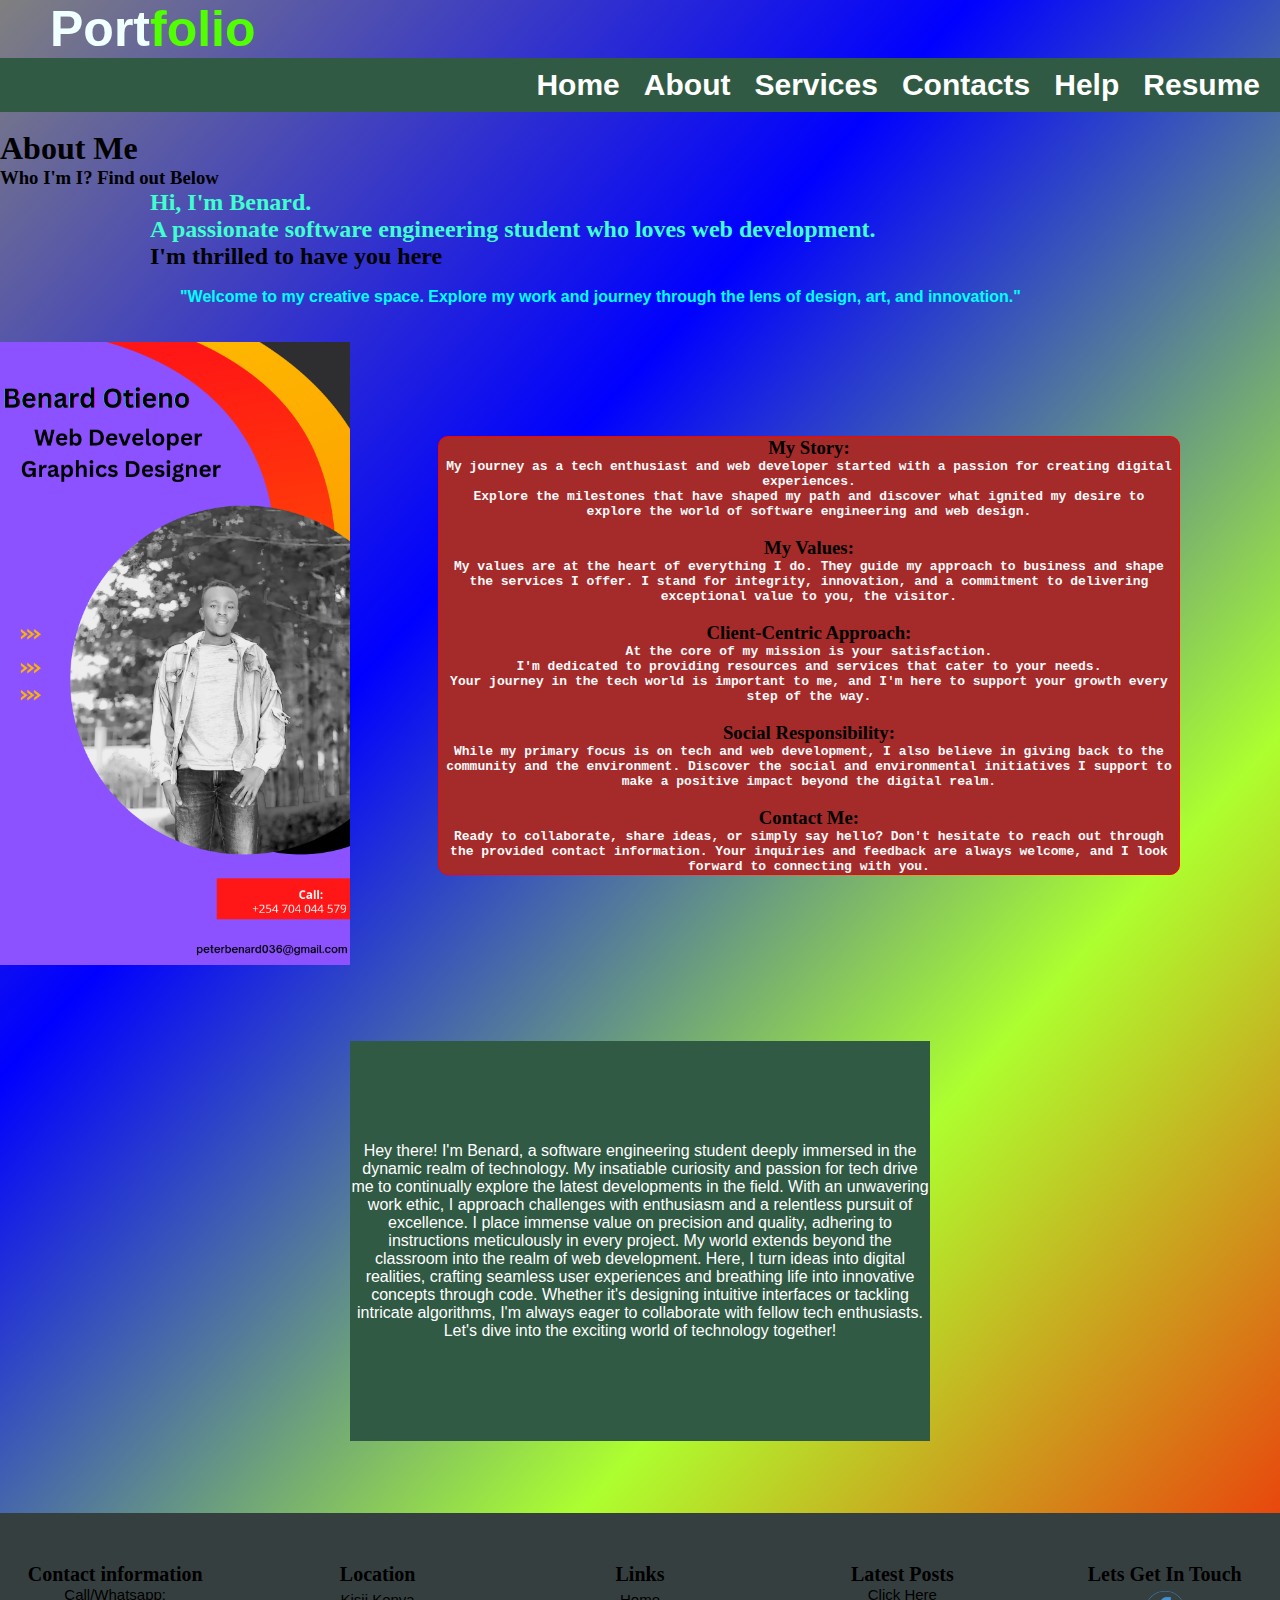
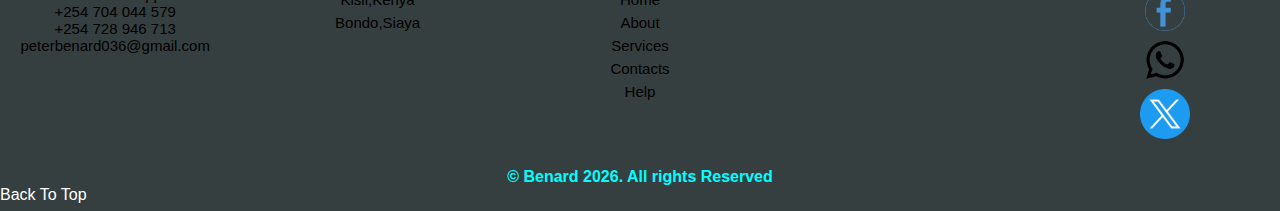
<file: About.html>
<!DOCTYPE html>
<html lang="en">
<head>
    <meta charset="UTF-8">
    <meta name="viewport" content="width=device-width, initial-scale=1.0">
    <title>About Me</title>
    <link rel="stylesheet" href="style.css">



    <style>
      .picture{
        display: flex;
        align-items: center;
        justify-content: center;
        margin-right: 100px;
      
      }
      .pic{
        
        
      }
      .content{
        border: 1px solid rgb(255, 0, 0);
        text-align: center;
        border-radius: 10px;
        background-color: brown;
      }
    </style>



</head>
<body>
    <h1 class="Header"><span style="color: azure;">Port</span>folio</h1>
    <div class="nav-container">
        <nav>
            <ul>
                <li><a href="index.html">Home</a></li>
                <li><a href="About.html">About</a></li>
                <li><a href="Services.html">Services</a></li>
                <li><a href="Contacts.html">Contacts</a></li>
                <li><a href="help.html">Help</a></li>
                <li><a href="resume.html">Resume</a></li>
            </ul>
        </nav>
    </div>
</br>
<div class="gradient-text">
  <h1 style="font-family: cursive;">About Me</h1>
  <h3>Who I'm I?  Find out Below</h3>
</div>


    <h2 style="padding-left: 150px; color: rgb(63, 255, 207);">Hi, I'm Benard. 
        <br/>A passionate software
         engineering student who loves web development.</h2>
    <h2 style="padding-left: 150px;">I'm thrilled to have you here</h2>
    <br/>
    <p class="Introduction">"Welcome to my creative space. 
        Explore my work and journey through the lens of design, art, and innovation."</p>
        <br/>
        <br/>
        
       <!--my profile pic for the website-->

<div class="picture">
  <div class="pic">
    <img src="./me.png" alt="My Photo" width="80%" height="50%">
  </div>

  <div class="content">
 
    <h3 style="font-family: cursive;">My Story:</h3>
<p style="color: rgb(250, 250, 250); font-family: monospace; font-weight: bold;">
  My journey as a tech enthusiast and web developer started with a passion for creating digital experiences.<br/>
 Explore the milestones that have shaped my path and discover what ignited my desire to <br/>
 explore the world of software engineering and web design.</p>
<br/>


<h3 style="font-family: cursive;">My Values:</h3>
<p style="color: rgb(250, 250, 250); font-family: monospace; font-weight: bold;">
  My values are at the heart of everything I do. 
They guide my approach to business and shape the services I offer.
 I stand for integrity, innovation, and a commitment to delivering exceptional value to you, the visitor.</p>

 <br/>

<h3 style="font-family: cursive;">Client-Centric Approach:</h3>
<p style="color: rgb(250, 250, 250); font-family: monospace; font-weight: bold;">
  At the core of my mission is your satisfaction.<br/>
 I'm dedicated to providing resources and services that cater to your needs.<br/>
  Your journey in the tech world is important to me, and I'm here to support your growth every step of the way.</p>
<br/>


<h3 style="font-family: cursive;">Social Responsibility:</h3>
<p style="color: rgb(250, 250, 250); font-family: monospace; font-weight: bold;">
  While my primary focus is on tech and web development,
 I also believe in giving back to the community and the environment.
  Discover the social and environmental initiatives I support to make a positive impact beyond the digital realm.</p>

<br/>

<h3 style="font-family: cursive;">Contact Me:</h3>
<p style="color: rgb(250, 250, 250); font-family: monospace; font-weight: bold;">
  Ready to collaborate, share ideas, or simply say hello? 
Don't hesitate to reach out through the provided contact information.
 Your inquiries and feedback are always welcome, and I look forward to connecting with you.</p>

  </div>

  </div>   
        <br/>
        <br/>

<br/>
<br/>
<div class="About">Hey there!  I'm Benard, a software engineering student deeply immersed in the dynamic realm of technology. My insatiable curiosity and passion for tech drive me to continually explore the latest developments in the field.

  With an unwavering work ethic, I approach challenges with enthusiasm and a relentless pursuit of excellence. I place immense value on precision and quality, adhering to instructions meticulously in every project.
  
  My world extends beyond the classroom into the realm of web development. Here, I turn ideas into digital realities, crafting seamless user experiences and breathing life into innovative concepts through code. Whether it's designing intuitive interfaces or tackling intricate algorithms, I'm always eager to collaborate with fellow tech enthusiasts.
  
  Let's dive into the exciting world of technology together! </div>
  <br/>
  <br/>
  <br/>
  <br/>
  

<footer style="background-color: rgb(54, 63, 63); height: 300px;padding-bottom: 0%;">


    <div class="container 2">
        <div class="box">
          <h2>Contact information</h2>
          <p>Call/Whatsapp:<br/> +254 704 044 579<br/>+254 728 946 713
        <br/><Email>peterbenard036@gmail.com</Email>
        </div>
        <div class="box">
          <h2>Location</h2>
          <ul>
            <li><a href="https://en.wikipedia.org/wiki/Kisii,_Kenya">Kisii,Kenya</a></li>
            <li><a href="https://en.wikipedia.org/wiki/Bondo,_Kenya">Bondo,Siaya</a></li>
          </ul>
          
        </div>
        <div class="box">
          <h2>Links</h2>
          <ul>
            <li><a href="index.html">Home</a></li>
            <li><a href="About.html">About</a></li>
            <li><a href="Services.html">Services</a></li>
            <li><a href="Contacts.html">Contacts</a></li>
            <li><a href="help.html">Help</a></li>

          </ul>
        </div>
        <div class="box">
          <h2>Latest Posts</h2>
          <a href="#">Click Here</a>
        </div>
        <div class="box">
          <h2>Lets Get In Touch</h2>
          <ul>
            <li><a href="https://www.facebook.com/PetreBenard"><img src="./facebook.png" alt="Facebook" height="40px" width="40px"></a></li>
            <li><a href="https://wa.me/254704044579"><img src="./whatsapp.png" alt="Whatsapp"height="40px" width="40px"></a></li>
            <li><a href="https://twitter.com/ArdPetre"><img src="./twitter-x-logo-8FD8E6C4FD-seeklogo.com.png" alt="Twitter"height="50px" width="50px"></a></li>
          </ul>
        </div>
      </div>



    <p style="color: aqua; font-family: Verdana, Geneva, Tahoma, sans-serif;font-weight: bold;
    text-align: center;">
        &copy; Benard <span id="currentYear"></span>. 
        All rights Reserved <reserved class="2023"></reserved></p>
    <a href="#" style="text-decoration: none;
     font-family: Verdana, Geneva, Tahoma, sans-serif;color: white;text-align: right;">
        Back To Top</a>

</footer>
<script>
    // JavaScript to dynamically set the current year
    document.getElementById("currentYear").textContent = new Date().getFullYear();
  </script>

</body>
</html>
</file>
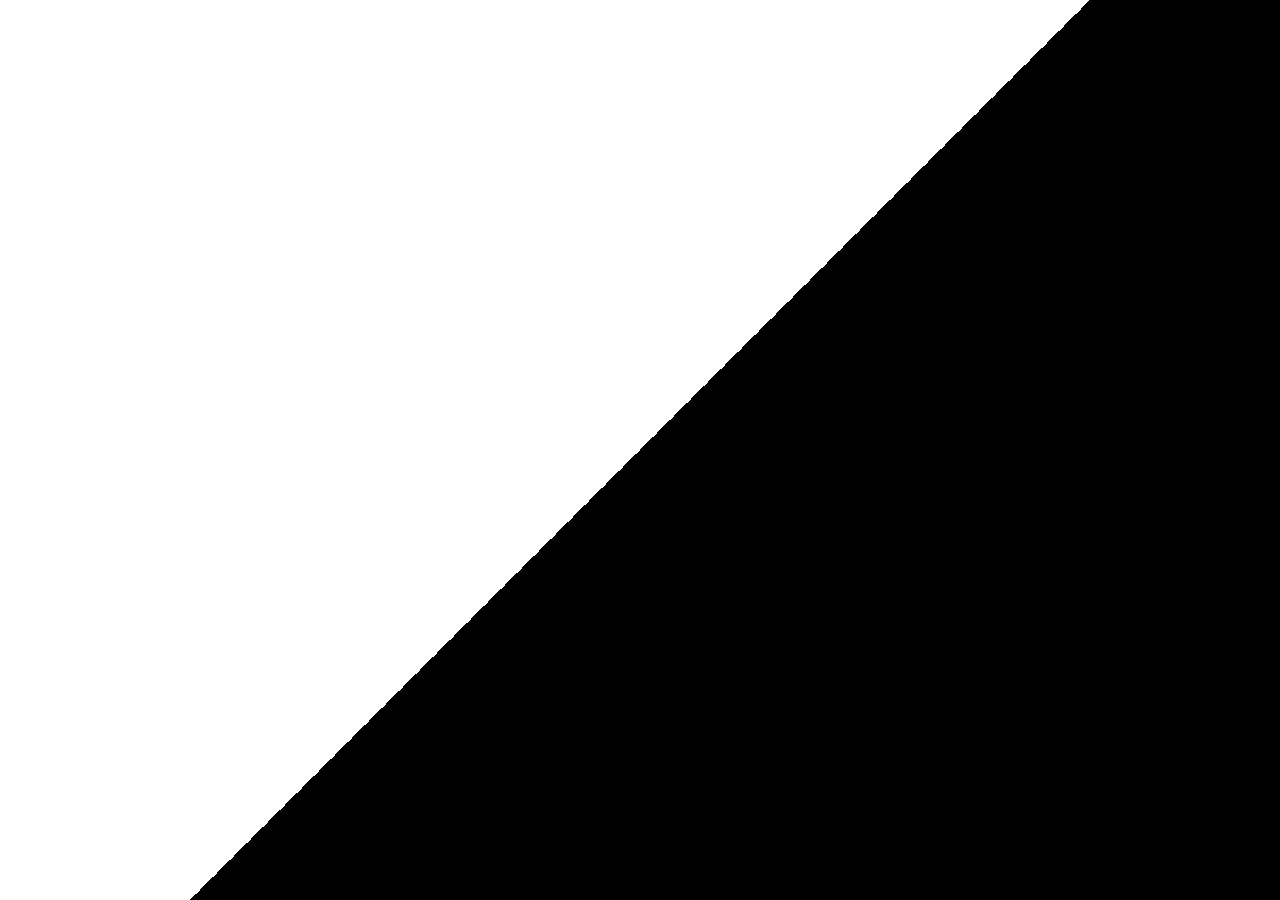
<file: back.html>
<!DOCTYPE html>
<html lang="en">
<head>
    <meta charset="UTF-8">
    <meta name="viewport" content="width=device-width, initial-scale=1.0">
    <title>Document</title>

    <style>
        *{
            margin: 0;
            padding: 0;
            box-sizing: border-box;
        }
        body{
            background: linear-gradient(135deg, white 50%, black 50%);
            min-height: 100vh;
            width:100% ;
        }


        .container{
            width: 100%;
            height: auto;
            background: aqua;
            display: flex;
            flex-direction: row-reverse;
            justify-content: space-around;
            
            
        }
        .one{
            background: red;
            width: 20%;
            height: 300px;
            margin: 20px;
            box-sizing: border-box;
        }

        .two{
            background: red;
            width: 20%;
            height: 300px;
            margin: 20px;
            box-sizing: border-box;
      

        }
        .three{
            background: red;
            width: 20%;
            height: 300px;
            margin: 20px;
            box-sizing: border-box;
       

        }
        .center{
            /*background-color: maroon;
            border: 1px solid blue;
            margin: auto;
            height: 500px;
            width: 30%;
            align-items: center;*/

            display: flex;
            justify-content: center;
            align-items: center;
            flex-direction: row;
        }
    </style>
</head>

<body>

</body>
</html>
</file>
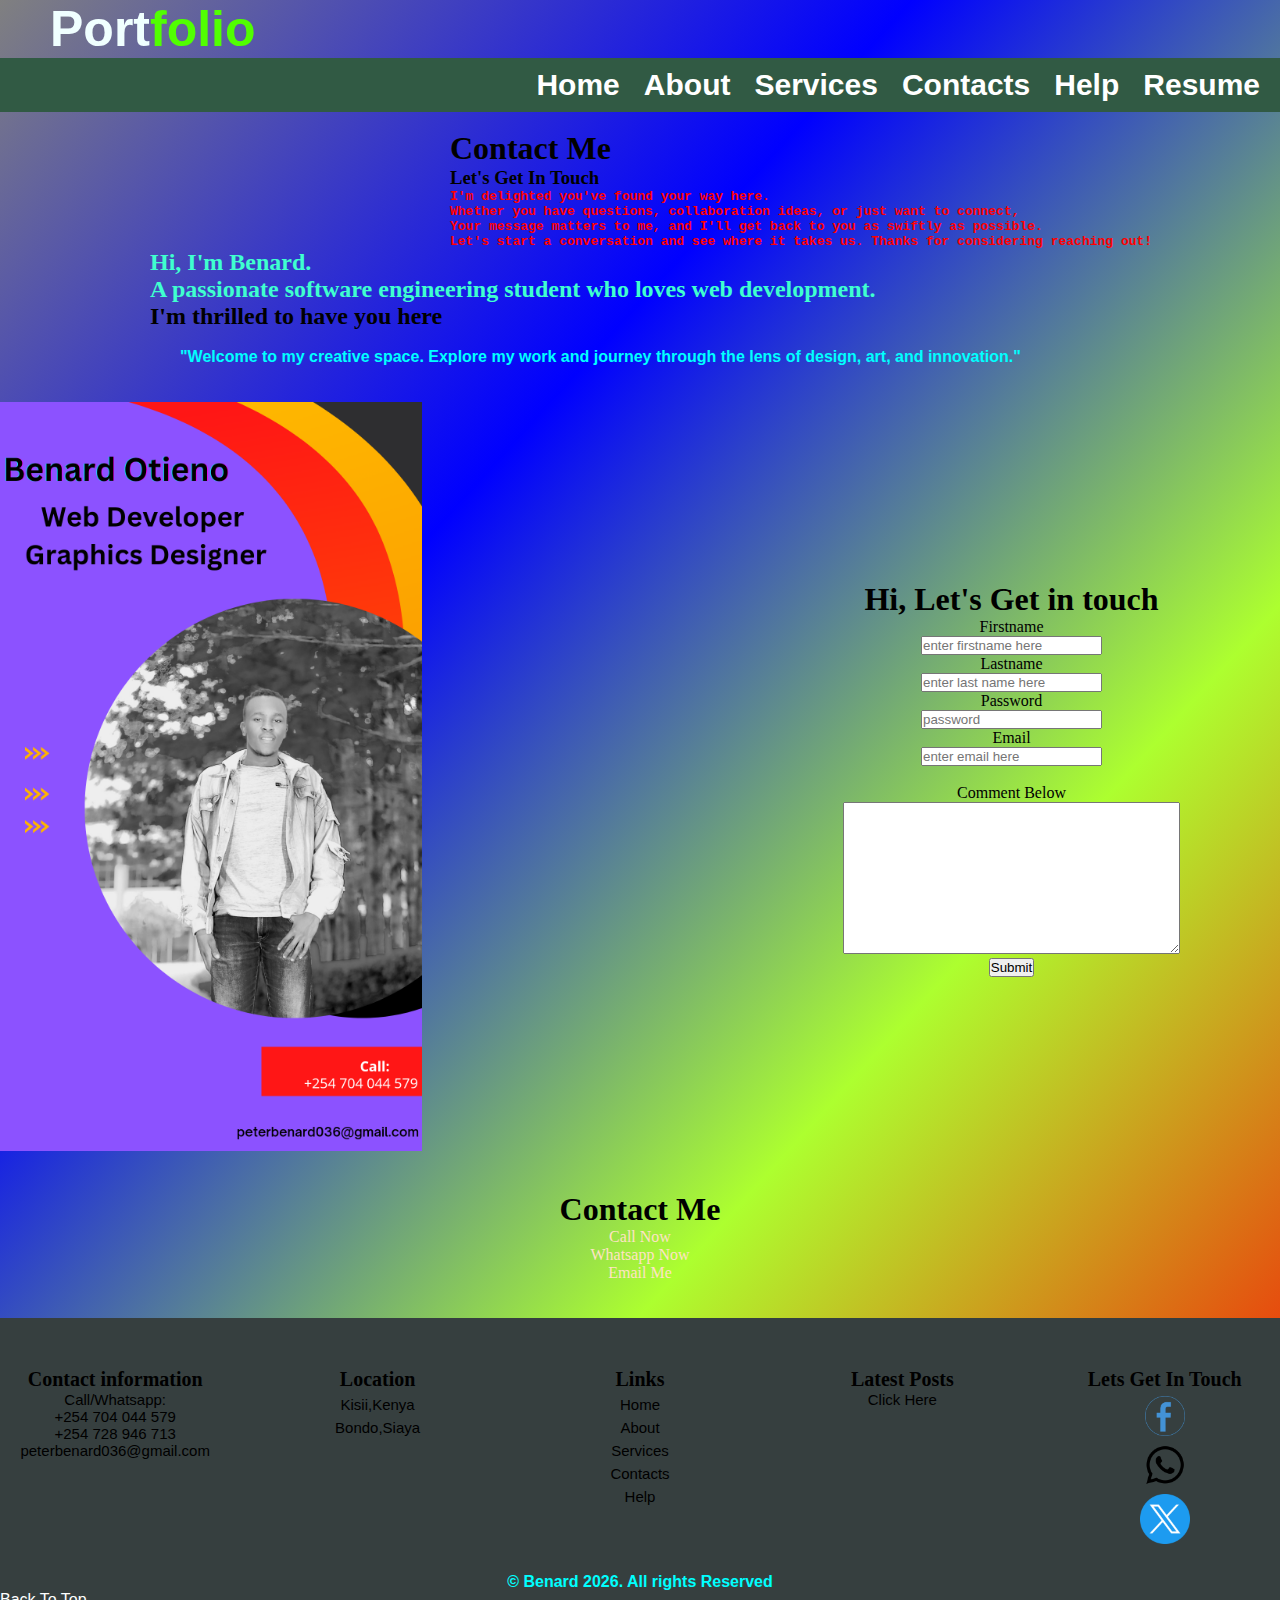
<file: Contacts.html>
<!DOCTYPE html>
<html lang="en">
<head>
    <meta charset="UTF-8">
    <meta name="viewport" content="width=device-width, initial-scale=1.0">
    <title>Contact Me</title>
    <link rel="stylesheet" href="style.css">

    <style>
      .picture{
        display: flex;
        align-items: center;
        justify-content: center;
        margin-right: 100px;
      
      }
      .pic{
        
        
      }
      .content{
        
        text-align: center;
        justify-content: center;

      }
    </style>


</head>


<body>
    <h1 class="Header"><span style="color: azure;">Port</span>folio</h1>
    <div class="nav-container">
        <nav>
            <ul>
                <li><a href="index.html">Home</a></li>
                <li><a href="About.html">About</a></li>
                <li><a href="Services.html">Services</a></li>
                <li><a href="Contacts.html">Contacts</a></li>
                <li><a href="help.html">Help</a></li>
                <li><a href="resume.html">Resume</a></li>
            </ul>
        </nav>
    </div>
</br>

<div style="margin-left: 450px;">
  <h1 style="font-family: cursive;">Contact Me</h1>
  <h3>Let's Get In Touch</h3>
  <p style="font-weight: bolder;font-family: monospace; color: rgb(255, 0, 0);">I'm delighted you've found your way here.<br/>
    Whether you have questions, collaboration ideas, or just want to connect,<br>
     Your message matters to me, and I'll get back to you as swiftly as possible.<br/>
     Let's start a conversation and see where it takes us. Thanks for considering reaching out!</p>
</div>




    <h2 style="padding-left: 150px; color: rgb(63, 255, 207);">Hi, I'm Benard. 
        <br/>A passionate software
         engineering student who loves web development.</h2>
    <h2 style="padding-left: 150px;">I'm thrilled to have you here</h2>
    <br/>
    <p class="Introduction">"Welcome to my creative space. 
        Explore my work and journey through the lens of design, art, and innovation."</p>
        
        <br/>
        <br/>
<!--profile pic for the website-->  
<!--my profile pic for the website-->

<div class="picture">
  <div class="pic">
    <img src="./me.png" alt="My Photo" width="50%" height="50%">
  </div>

  <div class="content">
    <h1>Hi, Let's Get in touch</h1>
    <!--ACTION is where the info is gonna be sent      METHOD is how its gonna be sent-->
    <form action="submit.php" method="post">
      <label for="name" style="font-family: cursive;">Firstname</p>
      <input type="name" name="name" id="" placeholder="enter firstname here">

      <p style="font-family: cursive;">Lastname</p>
      <input type="name" name="name" id="" placeholder="enter last name here"><br/>


      <p style="font-family: cursive;">Password</p>
      <input type="password" placeholder="password">

      <p style="font-family: cursive;">Email</p>
      <input type="password" placeholder="enter email here">
      <br/>
      <br/>
      <p style="font-family: cursive;">Comment Below</p>
      <textarea name="" id="" cols="40" rows="10"></textarea>
      <button type="submit" >Submit</button>
    </form>
  
  </div>

  </div>   
        

        
        <br/>
        <br/>

  <div>
  <h1 style="text-align: center; font-family: cursive;">Contact Me </h1>
 <ul style="text-align: center;">
  <li><a href="tel:+254 704 044 579"  style="color: bisque; text-decoration: none;">Call Now</a></li>
  <li><a href="https://wa.me/254 704 044 579"  style="color: bisque; text-decoration: none;">Whatsapp Now</a></li>
  <li><a href="mailto:peterbenard036@gmail.com"  style="color: bisque; text-decoration: none;">Email Me</a></li>

</ul>
</div>

<br/>
<br/>

<footer style="background-color: rgb(54, 63, 63); height: 300px;padding-bottom: 0%;">


    <div class="container 2">
        <div class="box">
          <h2>Contact information</h2>
          <p>Call/Whatsapp:<br/> +254 704 044 579<br/>+254 728 946 713
        <br/><Email>peterbenard036@gmail.com</Email>
        </div>
        <div class="box">
          <h2>Location</h2>
          <ul>
            <li><a href="https://en.wikipedia.org/wiki/Kisii,_Kenya">Kisii,Kenya</a></li>
            <li><a href="https://en.wikipedia.org/wiki/Bondo,_Kenya">Bondo,Siaya</a></li>
          </ul>
          
        </div>
        <div class="box">
          <h2>Links</h2>
          <ul>
            <li><a href="index.html">Home</a></li>
            <li><a href="About.html">About</a></li>
            <li><a href="Services.html">Services</a></li>
            <li><a href="Contacts.html">Contacts</a></li>
            <li><a href="help.html">Help</a></li>

          </ul>
        </div>
        <div class="box">
          <h2>Latest Posts</h2>
          <a href="">Click Here</a>
        </div>
        <div class="box">
          <h2>Lets Get In Touch</h2>
          <ul>
            <li><a href="https://www.facebook.com/PetreBenard" target="_blank"><img src="./facebook.png" alt="Facebook" height="40px" width="40px"></a></li>
            <li><a href="https://wa.me/254704044579" target="_blank"><img src="./whatsapp.png" alt="Whatsapp"height="40px" width="40px"></a></li>
            <li><a href="https://twitter.com/ArdPetre" target="_blank"><img src="./twitter-x-logo-8FD8E6C4FD-seeklogo.com.png" alt="Twitter"height="50px" width="50px"></a></li>
          </ul>
        </div>
      </div>



    <p style="color: aqua; font-family: Verdana, Geneva, Tahoma, sans-serif;font-weight: bold;
    text-align: center;">
        &copy; Benard <span id="currentYear"></span>. 
        All rights Reserved <reserved class="2023"></reserved></p>
    <a href="#" style="text-decoration: none;
     font-family: Verdana, Geneva, Tahoma, sans-serif;color: white;text-align: right;">
        Back To Top</a>

</footer>
<script>
    // JavaScript to dynamically set the current year
    document.getElementById("currentYear").textContent = new Date().getFullYear();
  </script>

</body>
</html>
</file>
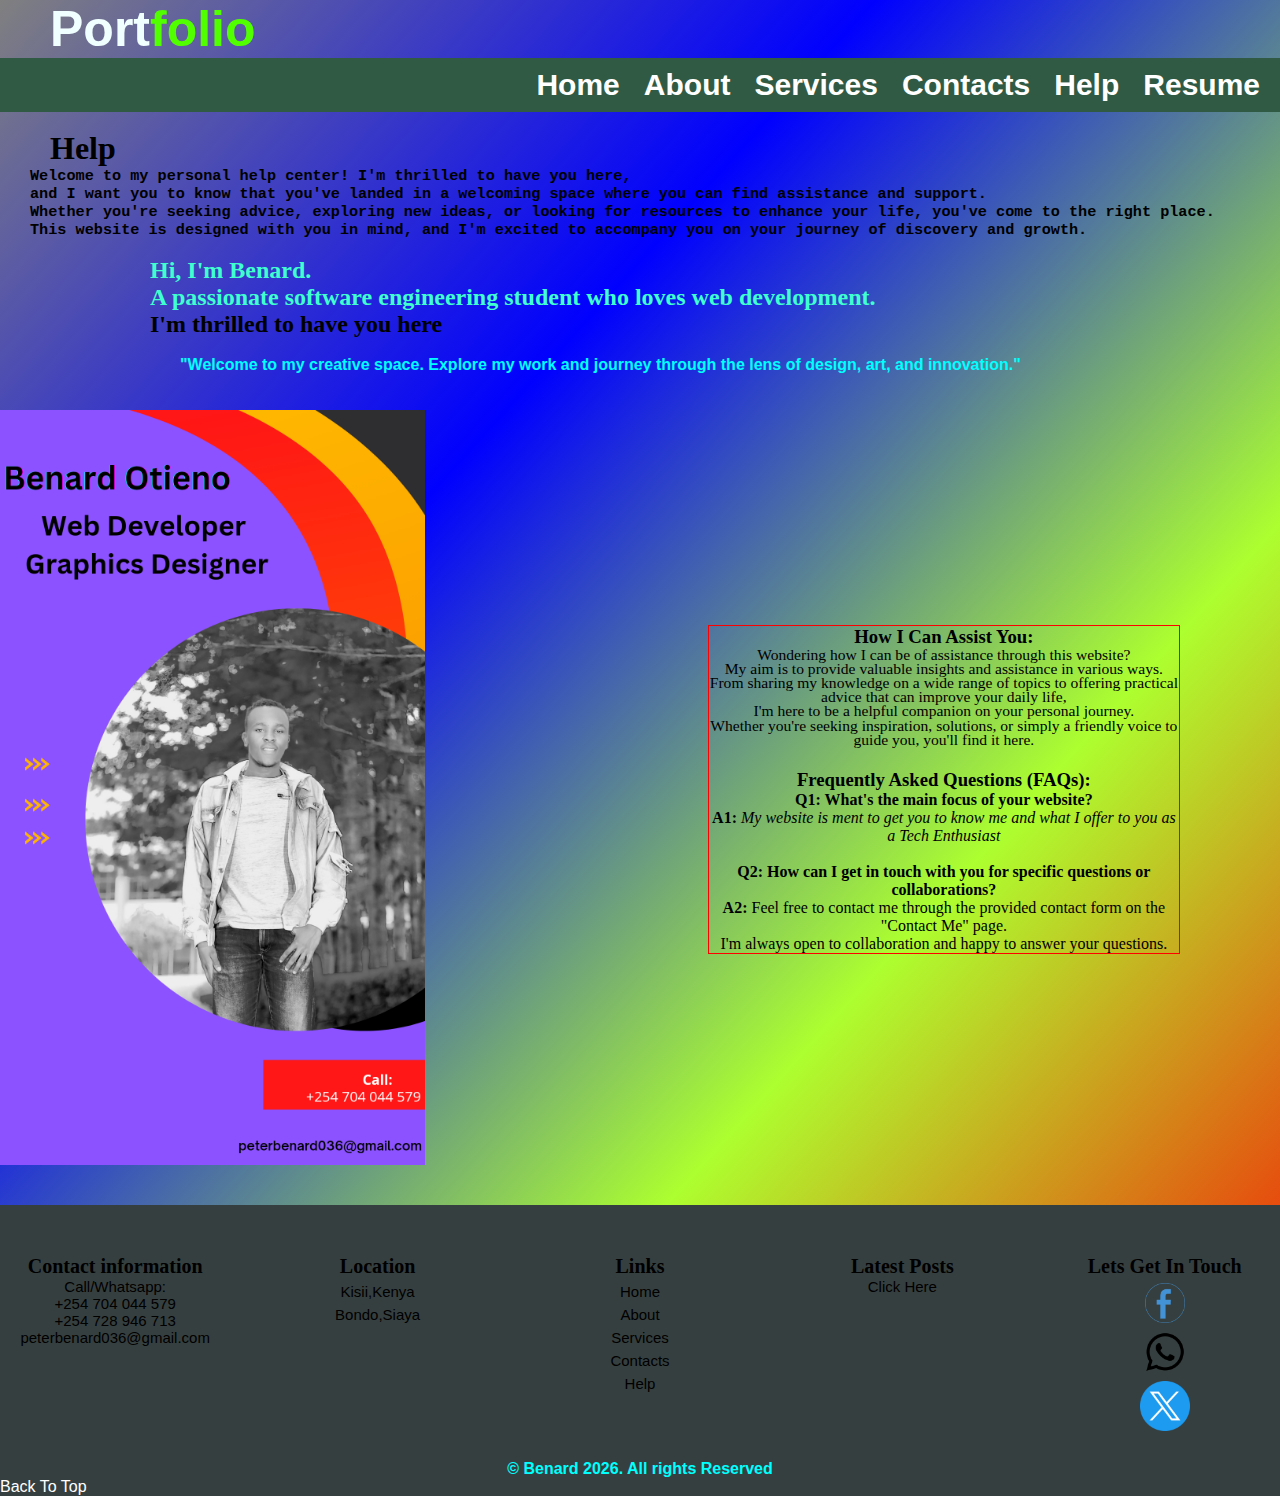
<file: Help.html>
<!DOCTYPE html>
<html lang="en">
<head>
    <meta charset="UTF-8">
    <meta name="viewport" content="width=device-width, initial-scale=1.0">
    <title>Help</title>
    <link rel="stylesheet" href="style.css">


    <style>
      .picture{
        display: flex;
        align-items: center;
        justify-content: center;
        margin-right: 100px;
      
      }
      .pic{
        
        
      }
      .content{
        border: 1px solid rgb(255, 0, 0);
        border: 1px solid rgb(255, 0, 0);

        text-align: center;
      }
    </style>



</head>
<body>
    <h1 class="Header"><span style="color: azure;">Port</span>folio</h1>
    <div class="nav-container">
        <nav>
            <ul>
                <li><a href="index.html">Home</a></li>
                <li><a href="About.html">About</a></li>
                <li><a href="Services.html">Services</a></li>
                <li><a href="Contacts.html">Contacts</a></li>
                <li><a href="help.html">Help</a></li>
                <li><a href="resume.html">Resume</a></li>
            </ul>
        </nav>
    </div>
</br>
<div >
  <h1 style="font-family: cursive; margin-left: 50px;">Help</h1>
  <h3 style="color: rgb(0, 0, 0);font-family: monospace; margin-left: 30px;">
Welcome to my personal help center! I'm thrilled to have you here,<br/>
 and I want you to know that you've landed in a welcoming space where you can find assistance and support.<br/>
 Whether you're seeking advice, exploring new ideas, or looking for resources to enhance your life, you've come to the right place.<br/>
 This website is designed with you in mind, and I'm excited to accompany you on your journey of discovery and growth.</h3>
</div>
<br/>
    <h2 style="padding-left: 150px; color: rgb(63, 255, 207);">Hi, I'm Benard. 
        <br/>A passionate software
         engineering student who loves web development.</h2>
    <h2 style="padding-left: 150px;">I'm thrilled to have you here</h2>
    <br/>
    <p class="Introduction">"Welcome to my creative space. 
        Explore my work and journey through the lens of design, art, and innovation."</p>
        <br/>
        <br/>
        
      <!--my profile pic for the website-->

<div class="picture">
  <div class="pic">
    <img src="./me.png" alt="My Photo" width="60%" height="60%">
  </div>

  <div class="content">
    <h3>How I Can Assist You:<h3>

      <p style="font-size: smaller; font-weight: lighter; line-height: 90%;">
Wondering how I can be of assistance through this website? <br/>
My aim is to provide valuable insights and assistance in various ways.<br/>
 From sharing my knowledge on a wide range of topics to offering practical advice that can improve your daily life,<br/> 
 I'm here to be a helpful companion on your personal journey. <br/>
Whether you're seeking inspiration, solutions, or simply a friendly voice to guide you, you'll find it here.</p><br/>

<h3>Frequently Asked Questions (FAQs):</h3>
  <p></p><b>Q1: What's the main focus of your website?</b> <br/>
  <b>A1:</b> <i> My website is ment to get you to know me and what I offer to you as a Tech Enthusiast</i>
  </p><br/> 

  <p><b>Q2: How can I get in touch with you for specific questions or collaborations?</b> <br/>
  <b>A2:</b> Feel free to contact me through the provided contact form on the "Contact Me" page. <br/>
  I'm always open to collaboration and happy to answer your questions.</p>




  </div>

  </div>   

        <br/>
        <br/>

<footer style="background-color: rgb(54, 63, 63); height: 300px width 300px;padding-bottom: 0%;">


    <div class="container 2">
        <div class="box">
          <h2>Contact information</h2>
          <p>Call/Whatsapp: <br/>+254 704 044 579<br/>+254 728 946 713
        <br/><Email>peterbenard036@gmail.com</Email>
        </div>
        <div class="box">
          <h2>Location</h2>
          <ul>
            <li><a href="https://en.wikipedia.org/wiki/Kisii,_Kenya">Kisii,Kenya</a></li>
            <li><a href="https://en.wikipedia.org/wiki/Bondo,_Kenya">Bondo,Siaya</a></li>
          </ul>
          
        </div>
        <div class="box">
          <h2>Links</h2>
          <ul>
            <li><a href="index.html">Home</a></li>
            <li><a href="About.html">About</a></li>
            <li><a href="Services.html">Services</a></li>
            <li><a href="Contacts.html">Contacts</a></li>
            <li><a href="help.html">Help</a></li>

          </ul>
        </div>
        <div class="box">
          <h2>Latest Posts</h2>
          <a href="#">Click Here</a>

        </div>
        <div class="box">
          <h2>Lets Get In Touch</h2>
          <ul>
            <li><a href="https://www.facebook.com/PetreBenard"><img src="./facebook.png" alt="Facebook" height="40px" width="40px"></a></li>
            <li><a href="https://wa.me/254704044579"><img src="./whatsapp.png" alt="Whatsapp"height="40px" width="40px"></a></li>
            <li><a href="https://twitter.com/ArdPetre"><img src="./twitter-x-logo-8FD8E6C4FD-seeklogo.com.png" alt="Twitter"height="50px" width="50px"></a></li>
          </ul>
        </div>
      </div>



    <p style="color: aqua; font-family: Verdana, Geneva, Tahoma, sans-serif;font-weight: bold;
    text-align: center;">
        &copy; Benard <span id="currentYear"></span>. 
        All rights Reserved<reserved class="2023"></reserved></p>
    <a href="#" style="text-decoration: none;
     font-family: Verdana, Geneva, Tahoma, sans-serif;color: white;text-align: right;">
        Back To Top</a>

</footer>
<script>
    // JavaScript to dynamically set the current year
    document.getElementById("currentYear").textContent = new Date().getFullYear();
  </script>

</body>
</html>
</file>
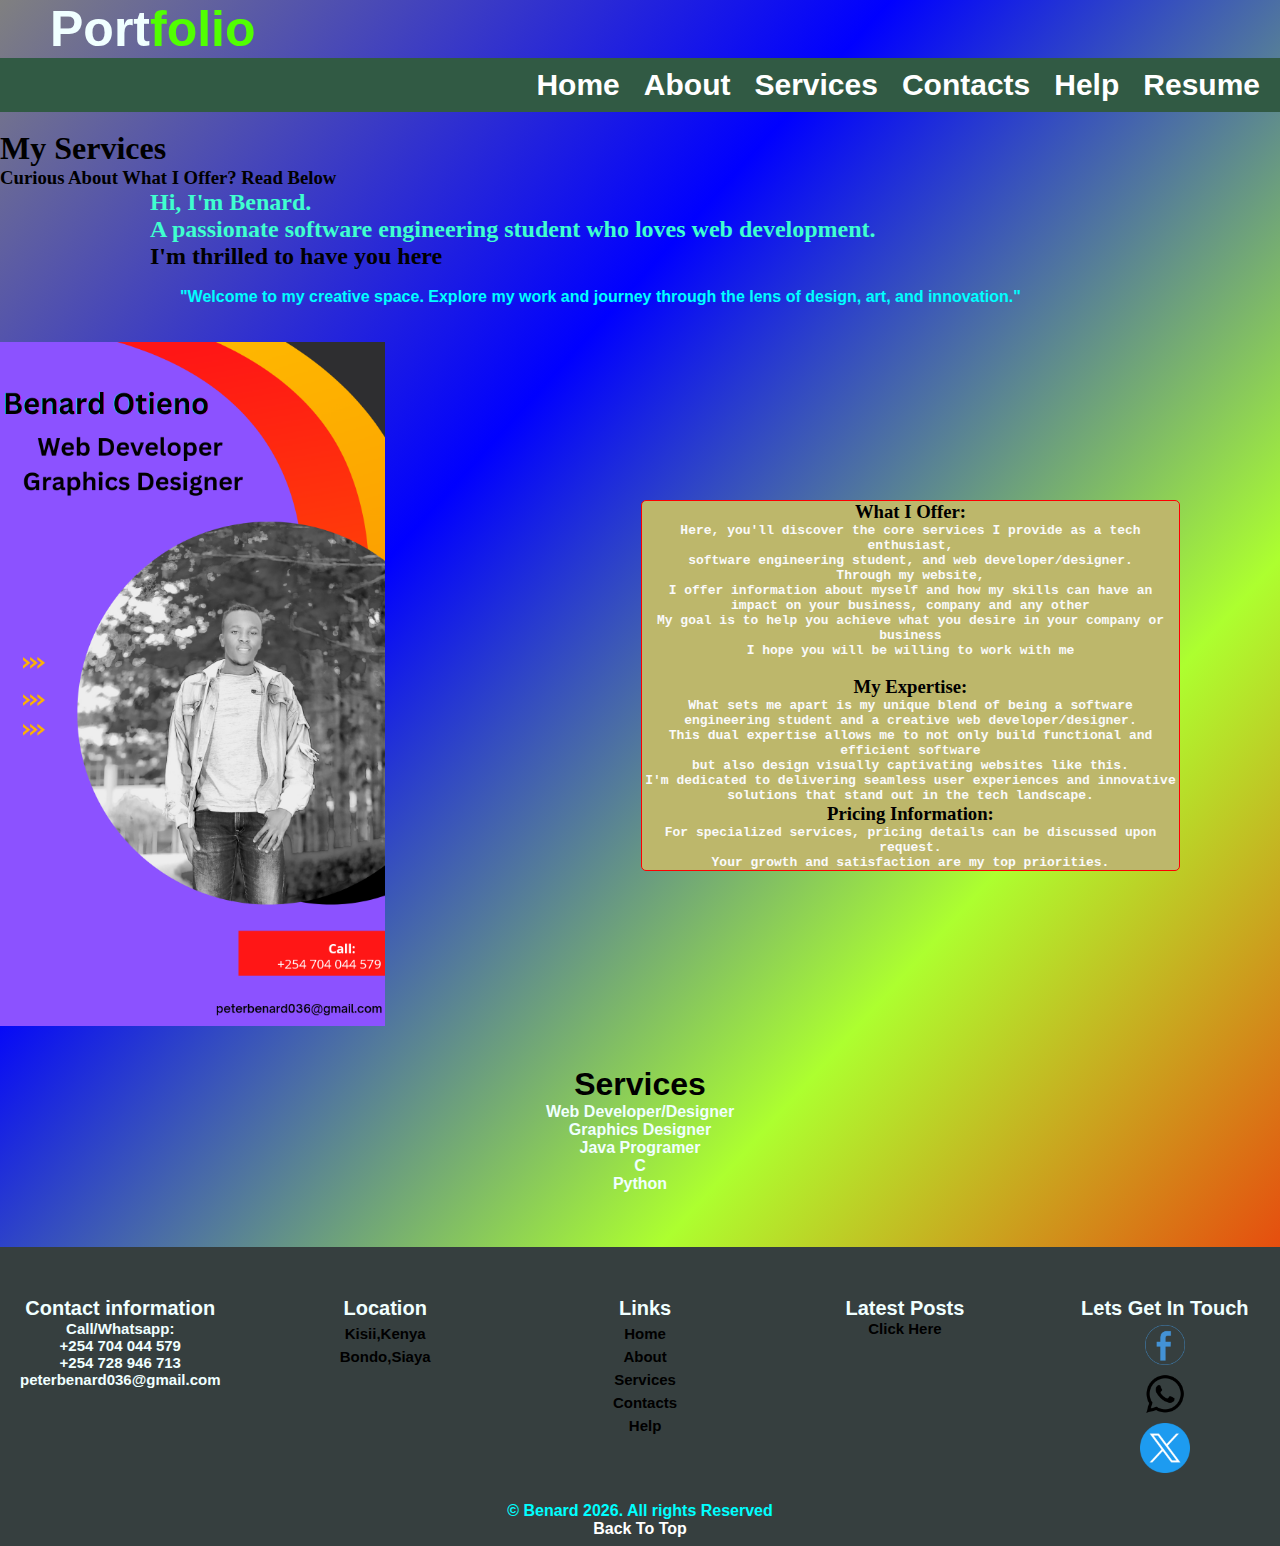
<file: Services.html>
<!DOCTYPE html>
<html lang="en">
<head>
    <meta charset="UTF-8">
    <meta name="viewport" content="width=device-width, initial-scale=1.0">
    <title>Services</title>
    <link rel="stylesheet" href="style.css">

    <style>
      .picture{
        display: flex;
        align-items: center;
        justify-content: center;
        margin-right: 100px;
      
      }
      .pic{
        
        
      }
      .content{
        border: 1px solid rgb(255, 0, 0);
        text-align: center;
        background-color: darkkhaki;
        border-radius: 5px;
      }
    </style>




</head>
<body>
    <h1 class="Header"><span style="color: azure;">Port</span>folio</h1>
    <div class="nav-container">
        <nav>
            <ul>
                <li><a href="index.html">Home</a></li>
                <li><a href="About.html">About</a></li>
                <li><a href="Services.html">Services</a></li>
                <li><a href="Contacts.html">Contacts</a></li>
                <li><a href="help.html">Help</a></li>
                <li><a href="resume.html">Resume</a></li>
            </ul>
        </nav>
    </div>
</br>
<div class="gradient-text">
  <h1 style="font-family: cursive;">My Services</h1>
  <h3>Curious About What I Offer? Read Below</h3>
</div>

    <h2 style="padding-left: 150px; color: rgb(63, 255, 207);">Hi, I'm Benard. 
        <br/>A passionate software
         engineering student who loves web development.</h2>
    <h2 style="padding-left: 150px;">I'm thrilled to have you here</h2>
    <br/>
    <p class="Introduction">"Welcome to my creative space. 
        Explore my work and journey through the lens of design, art, and innovation."</p>
        <br/>
        <br/>
        
     <!--my profile pic for the website-->

    <div class="picture">
      <div class="pic">
        <img src="./me.png" alt="My Photo" width="60%" height="60%">
      </div>
  
      <div class="content">
        <h3 style="font-family: cursive;">What I Offer:</h3>
        <p style="color: rgb(250, 250, 250); font-family: monospace; font-weight: bold;">
          Here, you'll discover the core services I provide as a tech enthusiast,<br/>
         software engineering student, and web developer/designer.<br/>
          Through my website,<br/>
           I offer information about myself and how my skills can have an impact on your business, company and any other<br/>
           My goal is to help you achieve what you  desire in your company or business<br/>
           I hope you will be willing to work with me</p>
        <br/>
        <h3 style="font-family: cursive;">My Expertise:</h3>
       <p  style="color: rgb(250, 250, 250); font-family: monospace; font-weight: bold;">
        What sets me apart is my unique blend of being a software engineering student and a creative web developer/designer.<br/>
         This dual expertise allows me to not only build functional and efficient software <br/>
         but also design visually captivating websites like this.<br/>
          I'm dedicated to delivering seamless user experiences and innovative solutions that stand out in the tech landscape.</p> 
        
        
        <h3 style="font-family: cursive;">Pricing Information:</h3>
         <p  style="color: rgb(250, 250, 250); font-family: monospace; font-weight: bold;">
          For specialized services, pricing details can be discussed upon request.<br/>
           Your growth and satisfaction are my top priorities.</p>

      </div>
  
      </div>
        <br/>
        <br/>
<h1 style="text-align: center;font-family: Verdana, Geneva, Tahoma, sans-serif;">Services</h1>
<ul style="text-align: center;color: azure;font-weight: bold;font-family: 'Lucida Sans', 'Lucida Sans Regular', 'Lucida Grande', 'Lucida Sans Unicode', Geneva, Verdana, sans-serif;">
  <li>Web Developer/Designer</li>
  <li>Graphics Designer</li>
  <li>Java Programer</li>
  <li>C</li>
  <li>Python </li>

<br/>

<br/>
<br/>

<footer style="background-color: rgb(54, 63, 63); height: 300px;padding-bottom: 0%;">


    <div class="container 2">
        <div class="box">
          <h2>Contact information</h2>
          <p>Call/Whatsapp:<br/> +254 704 044 579<br/>+254 728 946 713
        <br/><Email>peterbenard036@gmail.com</Email>
        </div>
        <div class="box">
          <h2>Location</h2>
          <ul>
            <li><a href="https://en.wikipedia.org/wiki/Kisii,_Kenya">Kisii,Kenya</a></li>
            <li><a href="https://en.wikipedia.org/wiki/Bondo,_Kenya">Bondo,Siaya</a></li>
          </ul>
          
        </div>
        <div class="box">
          <h2>Links</h2>
          <ul>
            <li><a href="index.html">Home</a></li>
            <li><a href="About.html">About</a></li>
            <li><a href="Services.html">Services</a></li>
            <li><a href="Contacts.html">Contacts</a></li>
            <li><a href="help.html">Help</a></li>

          </ul>
        </div>
        <div class="box">
          <h2>Latest Posts</h2>
         <a href="#">Click Here</a>
        </div>
        <div class="box">
          <h2>Lets Get In Touch</h2>
          <ul>
            <li><a href="https://www.facebook.com/PetreBenard"><img src="./facebook.png" alt="Facebook" height="40px" width="40px"></a></li>
            <li><a href="https://wa.me/254704044579"><img src="./whatsapp.png" alt="Whatsapp"height="40px" width="40px"></a></li>
            <li><a href="https://twitter.com/ArdPetre"><img src="./twitter-x-logo-8FD8E6C4FD-seeklogo.com.png" alt="Twitter"height="50px" width="50px"></a></li>
          </ul>
        </div>
      </div>



    <p style="color: aqua; font-family: Verdana, Geneva, Tahoma, sans-serif;font-weight: bold;
    text-align: center;">
        &copy; Benard <span id="currentYear"></span>. 
        All rights Reserved <reserved class="2023"></reserved></p>
    <a href="#" style="text-decoration: none;
     font-family: Verdana, Geneva, Tahoma, sans-serif;color: white;text-align: right;">
        Back To Top</a>

</footer>
<script>
    // JavaScript to dynamically set the current year
    document.getElementById("currentYear").textContent = new Date().getFullYear();
  </script>

</body>
</html>
</file>
<file: style.css>
*{
    margin: 0;
    padding: 0;
    box-sizing: border-box;
}

.hover-text {
        color: rgb(255, 255, 255); /* Original text color */
        transition: color 0.1s; /* Add a smooth color transition effect */
        font-size: 20px;
        font-weight: bold;
        text-align: center;
        font-family: Verdana, Geneva, Tahoma, sans-serif;
        cursor: pointer;
        
    }

 .hover-text:hover {
        color: rgb(94, 255, 0); /* Color to change to on hover */
    }

.nav-container{
    background-color: #315a44; 
    padding: 10px; 
    text-align: right; 
    
}

nav {
    display: inline-block;
    
}

/* Style the list inside the navigation and make it display horizontally */
nav ul {
    list-style: none;
    margin: 0;
    padding: 0;
  
}

/* Style individual list items and add spacing between them */
nav ul li {
    margin: 0 10px; /* Adjust the margin value to control spacing */
    padding: 0;
    font-weight: bold;
    font-size: 30px;
    font-family:'Segoe UI', Tahoma, Geneva, Verdana, sans-serif ;
    display: inline;
}

/* Style the links within list items */
nav ul li a {
    text-decoration: none;
    color: #ffffff; /* Change to your preferred link color */
}

/* Style links when hovered */
nav ul li a:hover {
    text-decoration: underline;
}

body{
  
    background: linear-gradient(132deg,grey,blue, greenyellow,red);
}
.Introduction{
    color: aqua;
    font-weight: bold;
    font-family: Verdana, Geneva, Tahoma, sans-serif;
    padding-left: 180px;
}

  /* Style for the container div */
  .container {
    display: flex;
    justify-content: space-between;
    padding-top: 30px;
  
  }

  /* Style for each individual div */
  .info-box {
    flex-basis: calc(25% - 20px); /* Adjust the width as needed */
    padding: 20px;
    background-color: #f700008f; /* Set a background color for each div */
    margin-right: 20px; /* Add some spacing between divs */
    text-align: center;
  }

  /* Style for the headings (h2) */
  .info-box h2 {
    font-size: 18px;
    color: #000000;
    text-decoration: underline;
  }

  /* Style for the paragraphs (p) */
  .info-box p {
    font-size: 15px;
    color: #000000;
    font-weight: bold;
    font-family: Verdana, Geneva, Tahoma, sans-serif;
  }


  /* Header*/
  .Header{
    padding-left: 50px;
    font-family: 'Gill Sans', 'Gill Sans MT', Calibri, 'Trebuchet MS', sans-serif;
    font-size: 50px;
    cursor: pointer;
    color: #51ff01;
  }


/*style for the footer divs*/

  .container 2
  {
    display: flex;
    justify-content: space-between;
    margin: 20px;
  }
  
  .box {
    flex-basis: 18%;
    padding: 20px;
    text-align: center;
  }
  
  .box h2 {
    font-size: 20px;
    margin-bottom: 0px;
    cursor: pointer;
  }
  
  .box ul {
    list-style: none;
    padding: 0;
    
    
  }
  
  .box ul li {
    margin: 5px 0;
    
   
  }
  
  .box a {
    text-decoration: none;
    color: #000000;
    font-size: 15px;
    font-family: Verdana, Geneva, Tahoma, sans-serif;
    
  }
  
  .box a:hover {
    text-decoration: underline;
  }
  .box p{
    font-family: Verdana, Geneva, Tahoma, sans-serif;
    font-size: 15px;
  }
   /* Styling the About me div */
  .About {
    width: 580px; /* Set your desired width */
    height: 400px; /* Set your desired height */
    background-color:  #315a44; ;
    text-align: center; /* Center text horizontally */
    display: flex;
    flex-direction: column;
    justify-content: center;
    align-items: center;
    color: #ffffff; /* Text color */
    margin: 0 auto; /* Center the div horizontally within its container */
    font-family: Verdana, Geneva, Tahoma, sans-serif;
    outline: 30px#000000;


/*styling the headings in services section*/
.Service{
  color: #51ff01;
  font-family:Georgia, 'Times New Roman', Times, serif;
}

/*styling the paragraphs in service section*/

.server{
  font-family: 'Times New Roman', Times, serif;
  color: #315a44;
  font-size: 25px;

}



.gradient-text {
  font-size: 1rem;
  font-weight: bold;
  background-image: linear-gradient(to right, 
      red, 
      orange, 
      yellow, 
      green, 
      blue, 
      black,
      indigo, 
      violet);
  -webkit-background-clip: text;
  background-clip: text;
  color: transparent;
  font-family: cursive;
}
</file>
